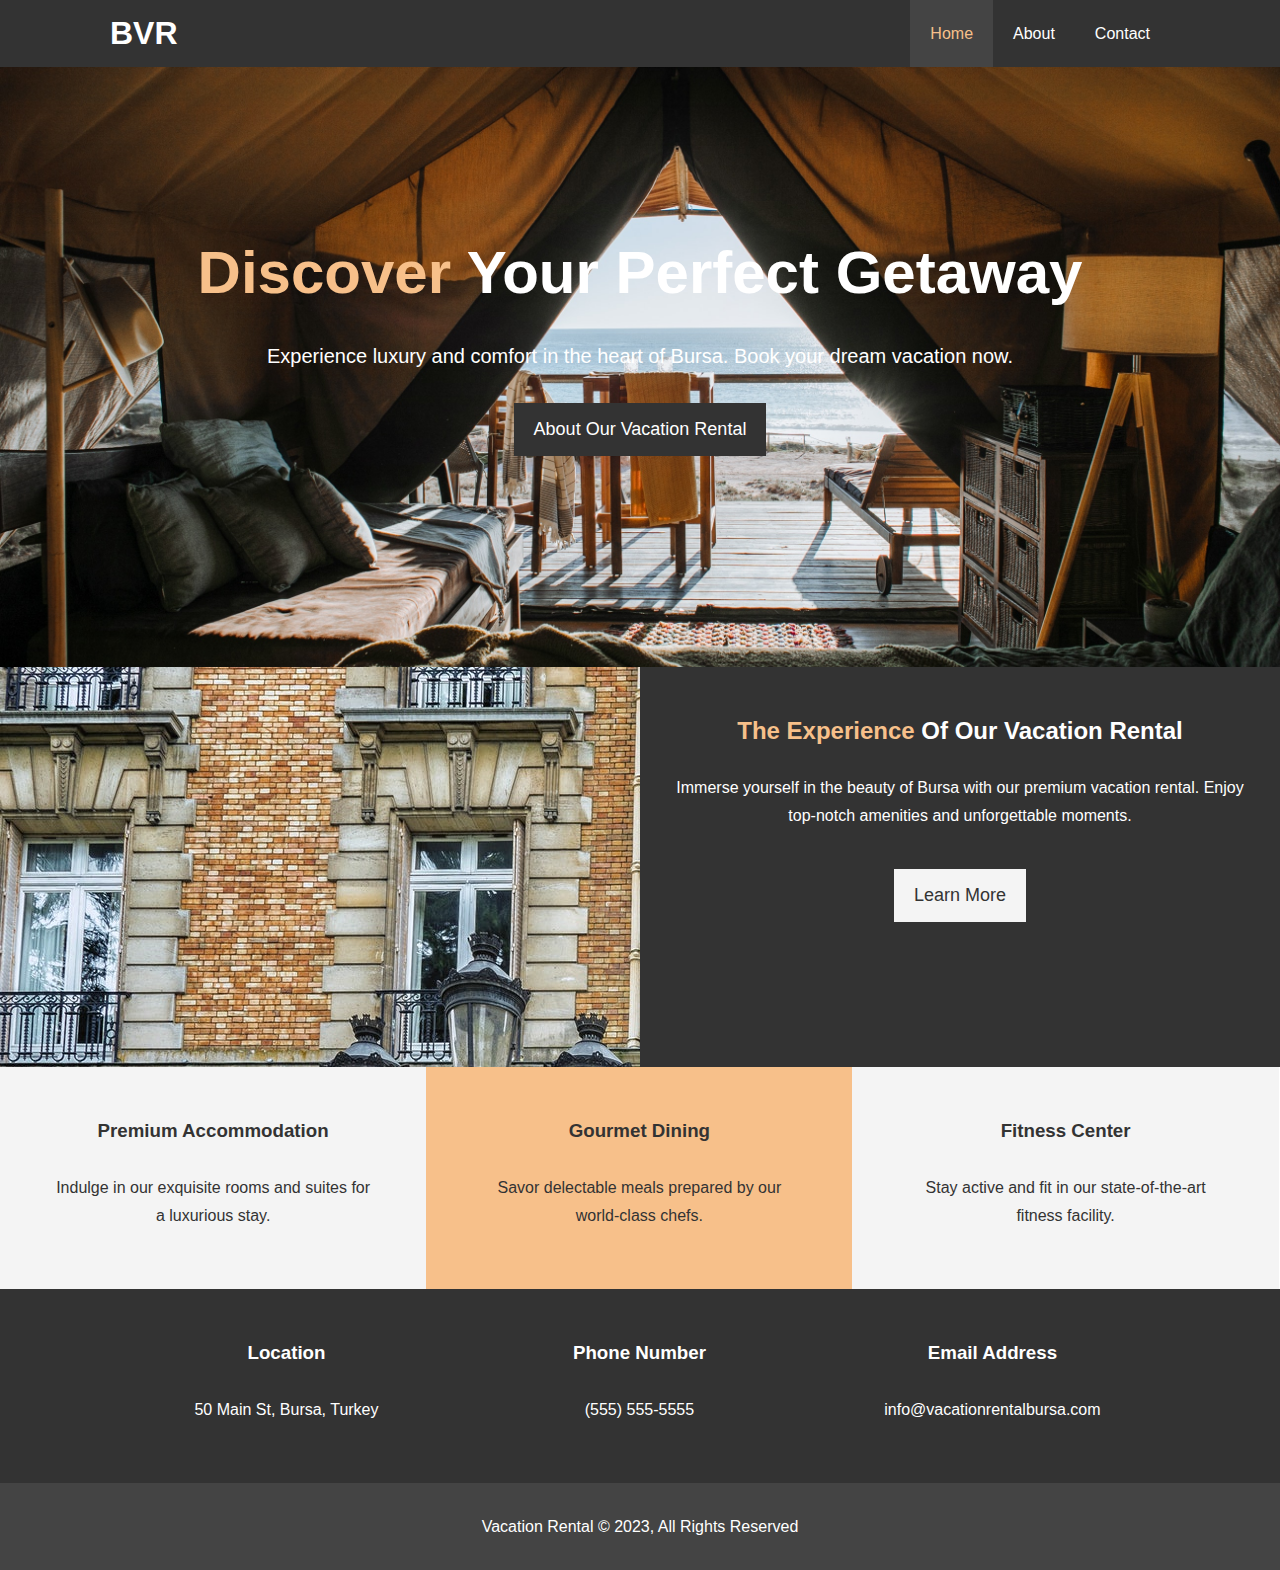
<file: index.html>
<!DOCTYPE html>
<html lang="en">
<head>
  <meta charset="UTF-8">
  <meta name="viewport" content="width=device-width, initial-scale=1.0">
  <meta http-equiv="X-UA-Compatible" content="ie=edge">
  <meta name="description" content="Welcome to the most extraordinary vacation rental in Bursa, Turkey">
  <meta name="keywords" content="vacation rental, Bursa vacation, Turkey rental">
  <link rel="stylesheet" href="https://use.fontawesome.com/releases/v5.6.1/css/all.css" integrity="sha384-gfdkjb5BdAXd+lj+gudLWI+BXq4IuLW5IT+brZEZsLFm++aCMlF1V92rMkPaX4PP" crossorigin="anonymous">
  <link rel="stylesheet" href="css/style.css">
  <link rel="stylesheet" media="screen and (max-width: 768px)" href="css/mobile.css">
  <title>Vacation Rental  | Welcome</title>
</head>
<body>
  <header>
    <nav id="navbar">
      <div class="container">
        <h1 class="logo"><a href="index.html">BVR</a></h1>
        <ul>
          <li><a class="current" href="index.html">Home</a></li>
          <li><a href="about.html">About</a></li>
          <li><a href="contact.html">Contact</a></li>
        </ul>
      </div>
    </nav>
    <div id="showcase">
      <div class="container">
        <div class="showcase-content">
          <h1><span class="text-primary">Discover</span> Your Perfect Getaway</h1>
          <p class="lead">Experience luxury and comfort in the heart of Bursa. Book your dream vacation now.</p>
          <a class="btn" href="about.html">About Our Vacation Rental</a>
        </div>
      </div>
    </div>
  </header>
  <section id="home-info" class="bg-dark">
    <div class="info-img"></div>
    <div class="info-content">
      <h2><span class="text-primary">The Experience</span> Of Our Vacation Rental</h2>
      <p>
          Immerse yourself in the beauty of Bursa with our premium vacation rental. Enjoy top-notch amenities and unforgettable moments.
      </p>
      <a href="about.html" class="btn btn-light">Learn More</a>
    </div>
  </section>

  <section id="features">
    <div class="box bg-light">
      <i class="fas fa-hotel fa-3x"></i>
      <h3>Premium Accommodation</h3>
      <p>Indulge in our exquisite rooms and suites for a luxurious stay.</p>
    </div>
    <div class="box bg-primary">
        <i class="fas fa-utensils fa-3x"></i>
        <h3>Gourmet Dining</h3>
        <p>Savor delectable meals prepared by our world-class chefs.</p>
    </div>
    <div class="box bg-light">
        <i class="fas fa-dumbbell fa-3x"></i>
        <h3>Fitness Center</h3>
        <p>Stay active and fit in our state-of-the-art fitness facility.</p>
    </div>
  </section>

  <div class="clr"></div>
  <section id="contact-info" class="bg-dark">
    <div class="container">
        <div class="box">
          <i class="fas fa-hotel fa-3x"></i>
            <h3>Location</h3>
            <p>50 Main St, Bursa, Turkey</p>
          </div>
          <div class="box">
              <i class="fas fa-phone fa-3x"></i>
              <h3>Phone Number</h3>
              <p>(555) 555-5555</p>
          </div>
          <div class="box">
              <i class="fas fa-envelope fa-3x"></i>
              <h3>Email Address</h3>
              <p>info@vacationrentalbursa.com</p>
          </div>
    </div>
  </section>
  <footer id="main-footer">
    <p>Vacation Rental &copy; 2023, All Rights Reserved</p>
  </footer>
</body>
</html>
</file>
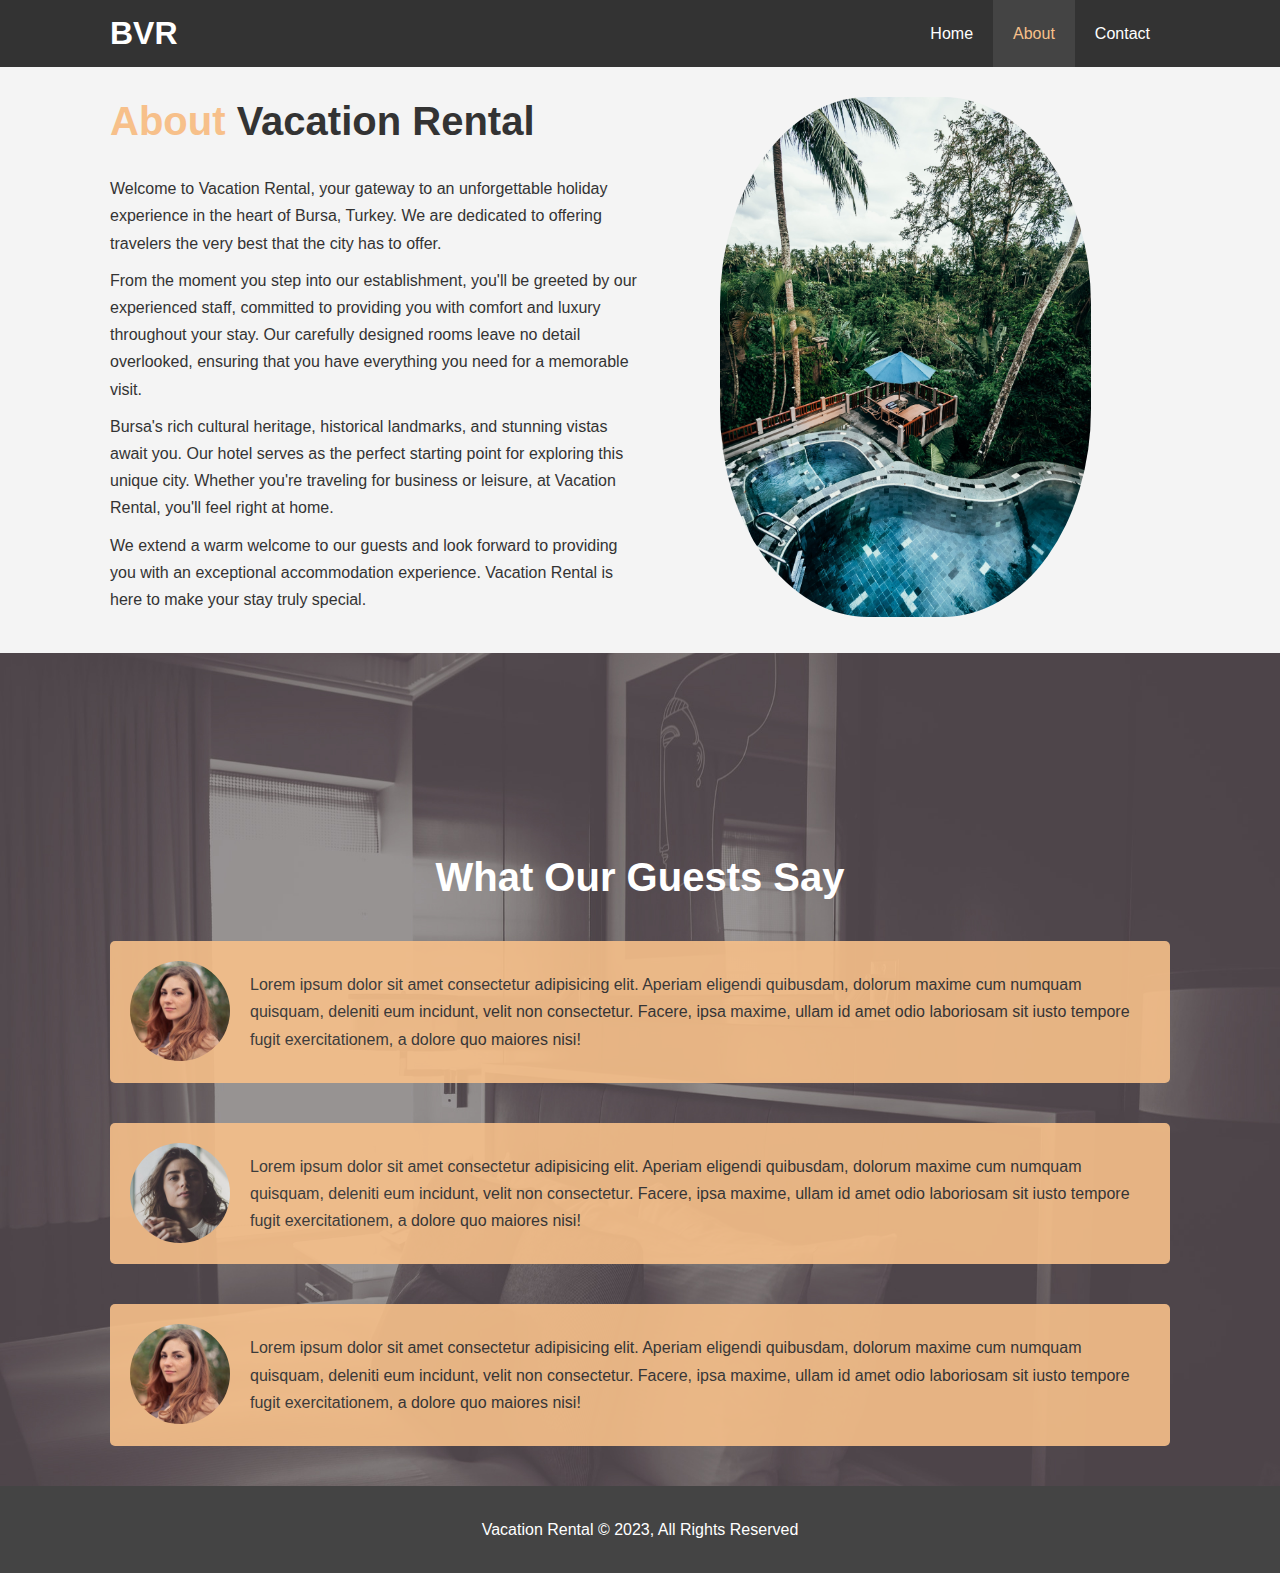
<file: about.html>
<!DOCTYPE html>
<html lang="en">
<head>
  <meta charset="UTF-8">
  <meta name="viewport" content="width=device-width, initial-scale=1.0">
  <meta http-equiv="X-UA-Compatible" content="ie=edge">
  <meta name="description" content="Welcome to the most extraordinary Vacation Rental in Bursa, Turkey">
  <meta name="keywords" content="Vacation Rental, Bursa Vacation Rental, Turkey Vacation Rental">
  <link rel="stylesheet" href="css/style.css">
  <link rel="stylesheet" media="screen and (max-width: 768px)" href="css/mobile.css">
  <title>Vacation Rental  | About Us</title>
</head>
<body>
  <header>
    <nav id="navbar">
      <div class="container">
        <h1 class="logo"><a href="index.html">BVR</a></h1>
        <ul>
          <li><a href="index.html">Home</a></li>
          <li><a class="current" href="about.html">About</a></li>
          <li><a href="contact.html">Contact</a></li>
        </ul>
      </div>
    </nav>
  </header>

  <section id="about-info" class="bg-light py-3">
    <div class="container">
        <div class="info-left">
            <h1 class="l-heading"><span class="text-primary">About</span> Vacation Rental</h1>
            <p>Welcome to Vacation Rental, your gateway to an unforgettable holiday experience in the heart of Bursa, Turkey. We are dedicated to offering travelers the very best that the city has to offer.</p>
            <p>From the moment you step into our establishment, you'll be greeted by our experienced staff, committed to providing you with comfort and luxury throughout your stay. Our carefully designed rooms leave no detail overlooked, ensuring that you have everything you need for a memorable visit.</p>
            <p>Bursa's rich cultural heritage, historical landmarks, and stunning vistas await you. Our hotel serves as the perfect starting point for exploring this unique city. Whether you're traveling for business or leisure, at Vacation Rental, you'll feel right at home.</p>
            <p>We extend a warm welcome to our guests and look forward to providing you with an exceptional accommodation experience. Vacation Rental is here to make your stay truly special.</p>
        </div>
        <div class="info-right">
            <img src="./img/photo-2.jpg" alt="Vacation Rental">
        </div>
    </div>
</section>

  <div class="clr"></div>

  <section id="testimonials" class="py-4">
    <div class="container">
      <h2 class="l-heading">What Our Guests Say</h2>
      <div class="testimonial bg-primary">
        <img src="./img/person-1.jpg" alt="Samantha">
        <p>Lorem ipsum dolor sit amet consectetur adipisicing elit. Aperiam eligendi quibusdam, dolorum maxime cum numquam quisquam, deleniti eum incidunt, velit non consectetur. Facere, ipsa maxime, ullam id amet odio laboriosam sit iusto tempore fugit exercitationem, a dolore quo maiores nisi!</p>
      </div>

      <div class="testimonial bg-primary">
          <img src="./img/person-2.jpg" alt="Jen">
          <p>Lorem ipsum dolor sit amet consectetur adipisicing elit. Aperiam eligendi quibusdam, dolorum maxime cum numquam quisquam, deleniti eum incidunt, velit non consectetur. Facere, ipsa maxime, ullam id amet odio laboriosam sit iusto tempore fugit exercitationem, a dolore quo maiores nisi!</p>
        </div>
        <div class="testimonial bg-primary">
          <img src="./img/person-1.jpg" alt="Jen">
          <p>Lorem ipsum dolor sit amet consectetur adipisicing elit. Aperiam eligendi quibusdam, dolorum maxime cum numquam quisquam, deleniti eum incidunt, velit non consectetur. Facere, ipsa maxime, ullam id amet odio laboriosam sit iusto tempore fugit exercitationem, a dolore quo maiores nisi!</p>
        </div>
    </div>
  </section>
  
  <footer id="main-footer">
    <p>Vacation Rental  &copy; 2023, All Rights Reserved</p>
  </footer>
</body>
</html>
</file>
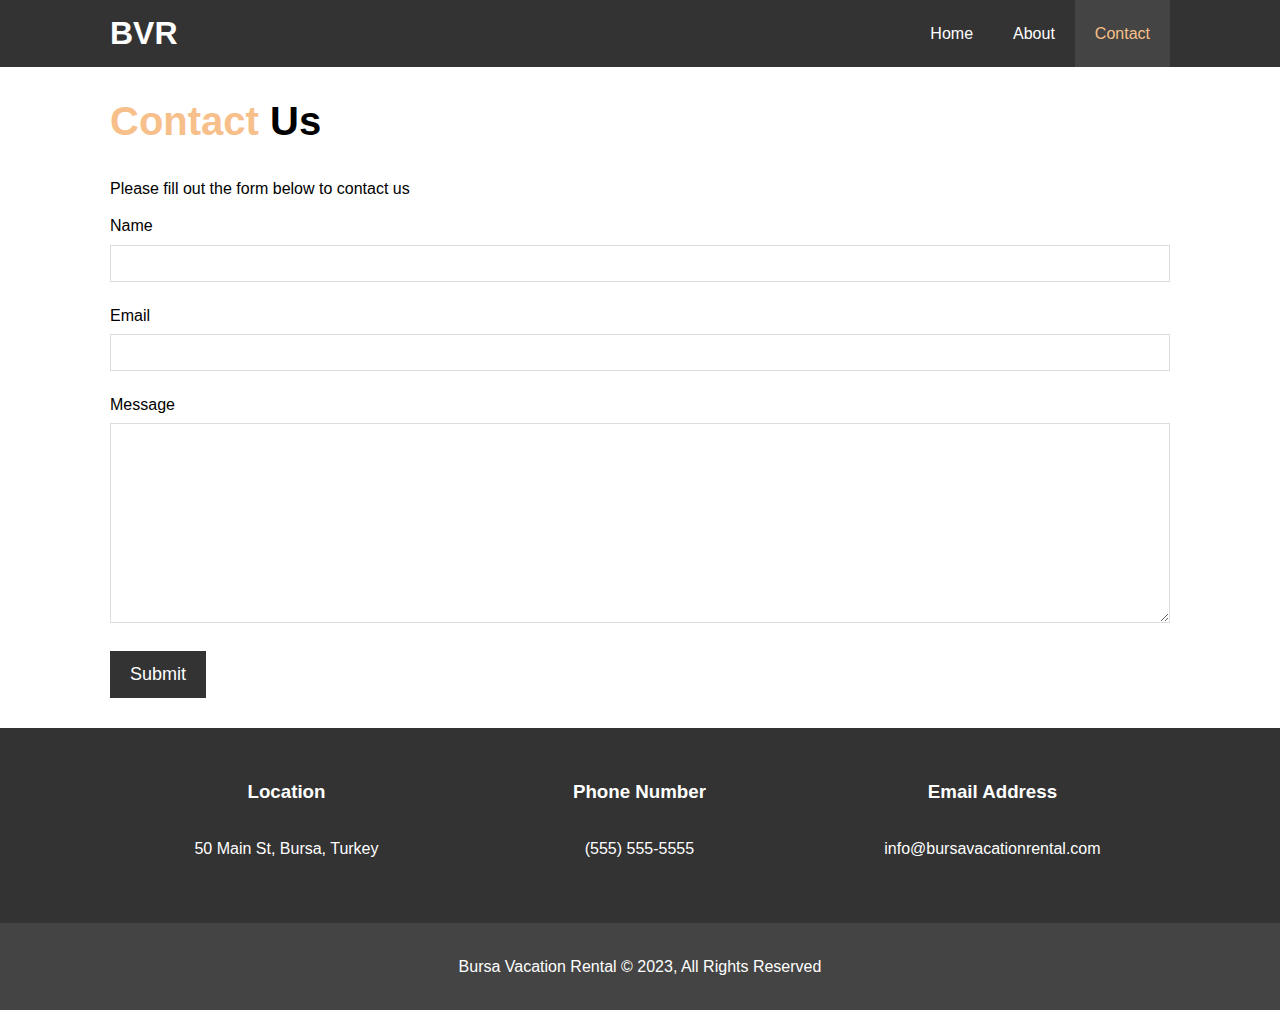
<file: contact.html>
<!DOCTYPE html>
<html lang="en">
<head>
  <meta charset="UTF-8">
  <meta name="viewport" content="width=device-width, initial-scale=1.0">
  <meta http-equiv="X-UA-Compatible" content="ie=edge">
  <meta name="description" content="Welcome to the most extraordinary Vacation Rental in Bursa, Turkey">
  <meta name="keywords" content="Vacation Rental, Bursa Vacation, Turkey Vacation Rental">
  <link rel="stylesheet" href="https://use.fontawesome.com/releases/v5.6.1/css/all.css" integrity="sha384-gfdkjb5BdAXd+lj+gudLWI+BXq4IuLW5IT+brZEZsLFm++aCMlF1V92rMkPaX4PP" crossorigin="anonymous">
  <link rel="stylesheet" href="css/style.css">
  <link rel="stylesheet" media="screen and (max-width: 768px)" href="css/mobile.css">
  <title>Vacation Rental  | Contact</title>
</head>
<body>
  <header>
    <nav id="navbar">
      <div class="container">
        <h1 class="logo"><a href="index.html">BVR</a></h1>
        <ul>
          <li><a href="index.html">Home</a></li>
          <li><a href="about.html">About</a></li>
          <li><a class="current" href="contact.html">Contact</a></li>
        </ul>
      </div>
    </nav>
  </header>

  <section id="contact-form" class="py-3">
    <div class="container">
      <h1 class="l-heading"><span class="text-primary">Contact</span> Us</h1>
      <p>Please fill out the form below to contact us</p>
      <form action="process.php">
        <div class="form-group">
          <label for="name">Name</label>
          <input type="text" name="name" id="name">
        </div>
        <div class="form-group">
          <label for="email">Email</label>
          <input type="email" name="email" id="email">
        </div>
        <div class="form-group">
          <label for="message">Message</label>
          <textarea name="message" id="message"></textarea>
        </div>
        <button type="submit" class="btn">Submit</button>
      </form>
    </div>
  </section>

  <section id="contact-info" class="bg-dark">
    <div class="container">
        <div class="box">
          <i class="fas fa-hotel fa-3x"></i>
            <h3>Location</h3>
            <p>50 Main St, Bursa, Turkey</p>
          </div>
          <div class="box">
              <i class="fas fa-phone fa-3x"></i>
              <h3>Phone Number</h3>
              <p>(555) 555-5555</p>
          </div>
          <div class="box">
              <i class="fas fa-envelope fa-3x"></i>
              <h3>Email Address</h3>
              <p>info@bursavacationrental.com</p>
          </div>
    </div>
  </section>

  <footer id="main-footer">
    <p>Bursa Vacation Rental &copy; 2023, All Rights Reserved</p>
  </footer>
</body>
</html>
</file>
<file: css/mobile.css>
#navbar .logo {
  float: none;
  text-align: center;
}

#navbar ul, #navbar ul li {
  float: none;
}

#navbar ul li a {
  padding: 5px;
  border-bottom: #444 dotted 1px;
}

/* Showcase */
#showcase {
  height: 100%;
}

#showcase .showcase-content {
  padding-top: 70px;
  padding-bottom: 30px; 
}

/* Home Info */
#home-info {
  height: 550px;
}

#home-info .info-img {
  display: none;
}

#home-info .info-content {
  float: none;
  width: 100%;
}

/* Boxes */
.box {
  float: none;
  width: 100%;
}

/* About */
#about-info .info-right, #about-info .info-left {
  float: none;
  width: 100%;
}

#about-info .info-right {
  margin-top: 30px;
}

.l-heading {
  text-align: center;
}

/* Contact */
#contact-info .box {
  border-bottom: #444 dotted 1px;
}
</file>
<file: css/style.css>
/* Reset */
* {
  margin: 0;
  padding:0;
  box-sizing: border-box;
}

/* Main Styling */
html,body {
  font-family: 'Segoe UI', Tahoma, Geneva, Verdana, sans-serif;
  line-height: 1.7em;
}

a {
  color: #333;
  text-decoration: none;
}

h1, h2, h3 {
  padding-bottom: 20px;
}

p {
  margin: 10px 0;
}

/* Utility Classes */
.container {
  margin: auto;
  max-width: 1100px;
  overflow: auto;
  padding: 0 20px;
}

.text-primary {
  color: #f7c08a;
}

.lead {
  font-size: 20px;
}

.btn {
  display: inline-block;
  font-size: 18px;
  color: #fff;
  background: #333;
  padding: 13px 20px;
  border: none;
  cursor: pointer;
}

.btn:hover {
  background: #f7c08a;
  color: #333;
}

.btn-light {
  background: #f4f4f4;
  color: #333;
}

.bg-dark {
  background: #333;
  color: #fff;
}

.bg-light {
  background: #f4f4f4;
  color: #333;
}

.bg-primary {
  background: #f7c08a;
  color: #333;
}

.clr {
  clear: both;
}

.l-heading {
  font-size: 40px;
  line-height: 1.2;

}

/* Padding */
.py-1 { padding: 10px 0; }
.py-2 { padding: 20px 0; }
.py-3 { padding: 30px 0; }

/* Navbar */
#navbar {
  background: #333;
  color: #fff;
  overflow: auto;
}

#navbar a {
  color: #fff;
}

#navbar h1 {
  float: left;
  padding-top: 20px;
}

#navbar ul {
  list-style: none;
  float: right;
}

#navbar ul li {
  float: left;
}

#navbar ul li a {
  display: block;
  padding: 20px;
  text-align: center;
}

#navbar ul li a:hover, 
#navbar ul li a.current {
  background: #444;
  color: #f7c08a;
}

/* Showcase */
#showcase {
  background: url('../img/showcase.jpg') no-repeat center center/cover;
  height: 600px;
}

#showcase .showcase-content {
  color: #fff;
  text-align: center;
  padding-top: 170px;
}

#showcase .showcase-content h1 {
  font-size: 60px;
  line-height: 1.2em;
}

#showcase .showcase-content p {
  padding-bottom: 20px;
  line-height: 1.7em;
}

/* Home Info */
#home-info {
  height: 400px;
}

#home-info .info-img {
  float: left;
  width: 50%;
  background: url('../img/photo-1.jpg') no-repeat;
  min-height: 100%;
}

#home-info .info-content {
  float: right;
  width: 50%;
  height: 100%;
  text-align: center;
  padding: 50px 30px;
  overflow: hidden;
}

#home-info .info-content p {
  padding-bottom: 30px;
}

/* Features */
.box {
  float: left;
  width: 33.3%;
  padding: 50px;
  text-align:center;
}

.box i {
  margin-bottom: 10px;
}

/* About Info */
#about-info .info-right {
  float: right;
  width: 50%;
  min-height: 100%;
}

#about-info .info-right img {
  display: block;
  margin: auto;
  width: 70%;
  border-radius: 40%;
}

#about-info .info-left {
  float: left;
  width: 50%;
  min-height: 100%;
}

/* Testimonials */
#testimonials {
  height: 100%;
  background: url('../img/test-bg.jpg') no-repeat center center/cover;
  padding-top: 200px;
}

#testimonials h2 {
  color: #fff;
  text-align: center;
  padding-bottom: 40px;
}

#testimonials .testimonial {
  padding: 20px;
  margin-bottom: 40px;
  border-radius: 5px;
  opacity: 0.9;
}

#testimonials .testimonial img {
  width: 100px;
  float: left;
  margin-right: 20px;
  border-radius: 50%;
}

/* Contact Form */
#contact-form .form-group {
  margin-bottom: 20px;
}

#contact-form label {
  display: block;
  margin-bottom: 5px;
}

#contact-form input, 
#contact-form textarea {
  width: 100%;
  padding: 10px;
  border: 1px #ddd solid;
}

#contact-form textarea {
  height: 200px;
}

#contact-form input:focus, 
#contact-form textarea:focus {
  outline: none;
  border-color: #f7c08a;
}

/* Footer */
#main-footer {
  text-align: center;
  background: #444;
  color: #fff;
  padding: 20px;
}
</file>
